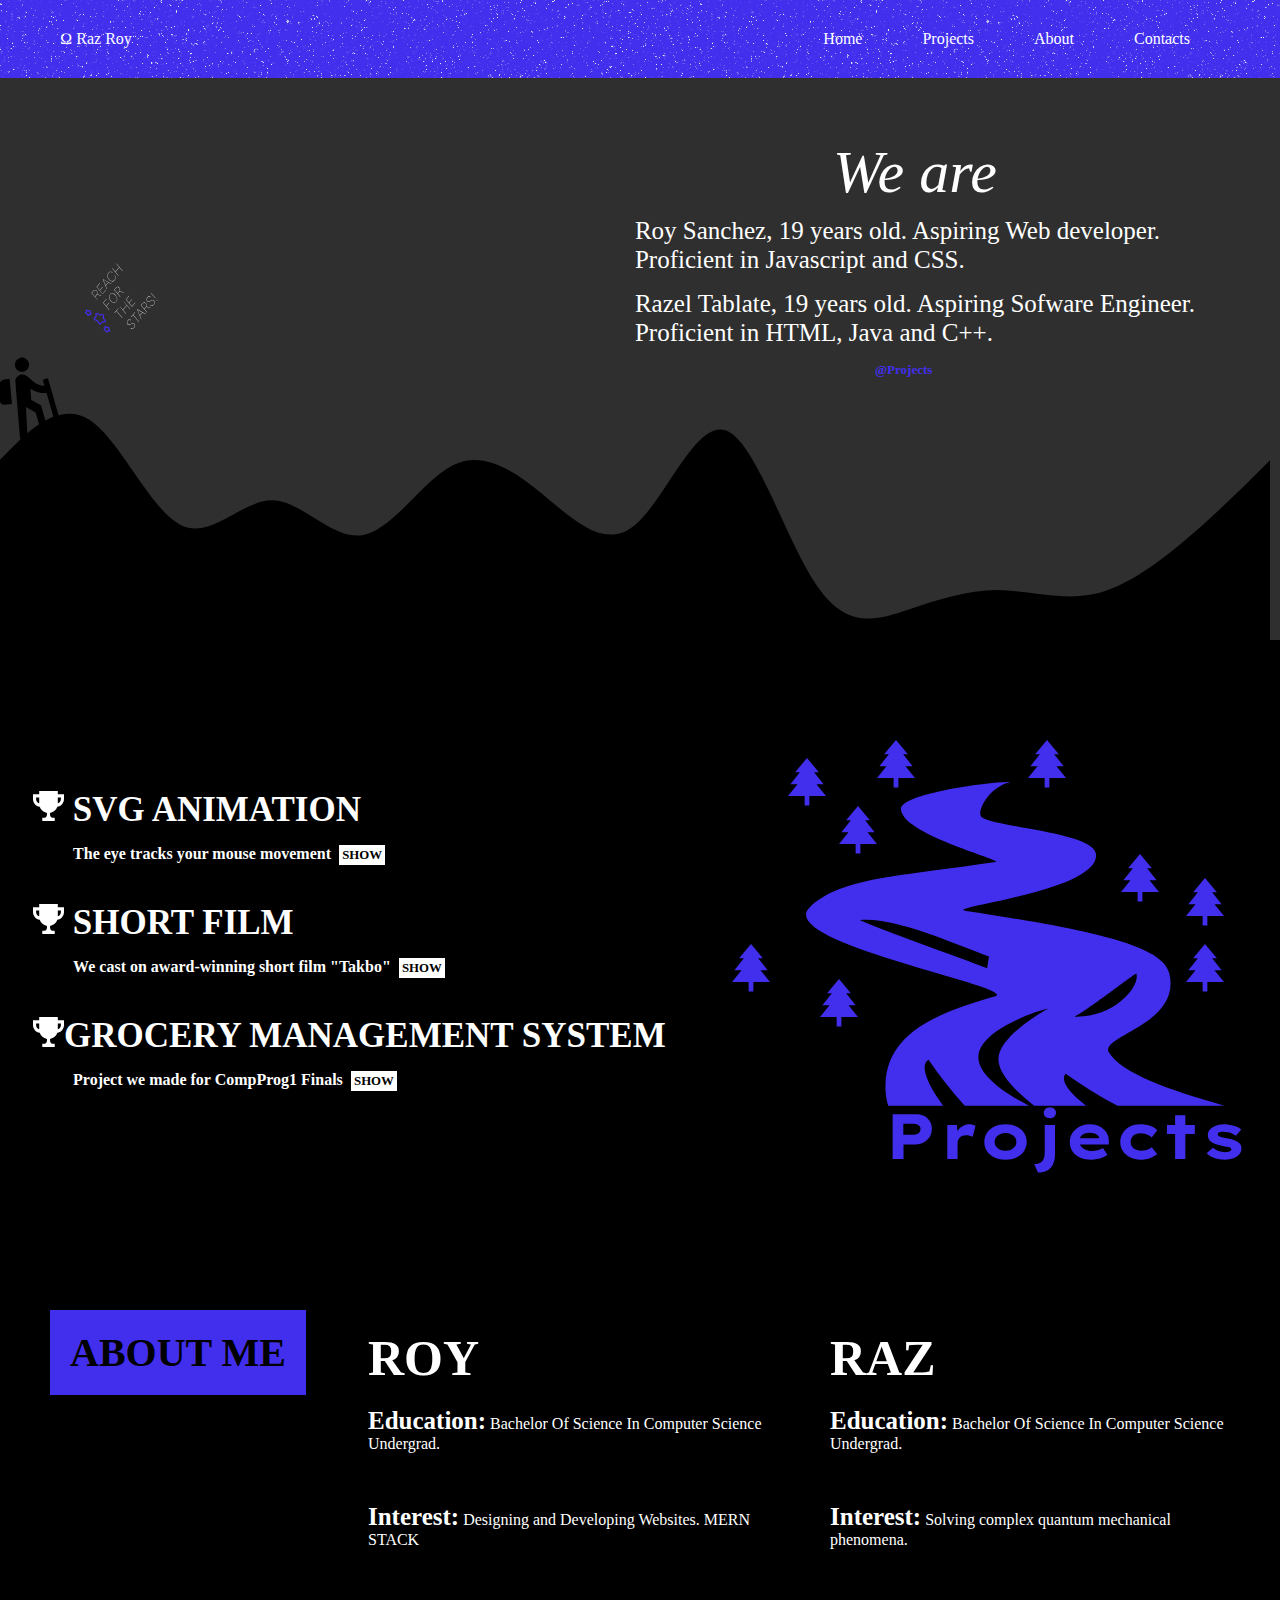
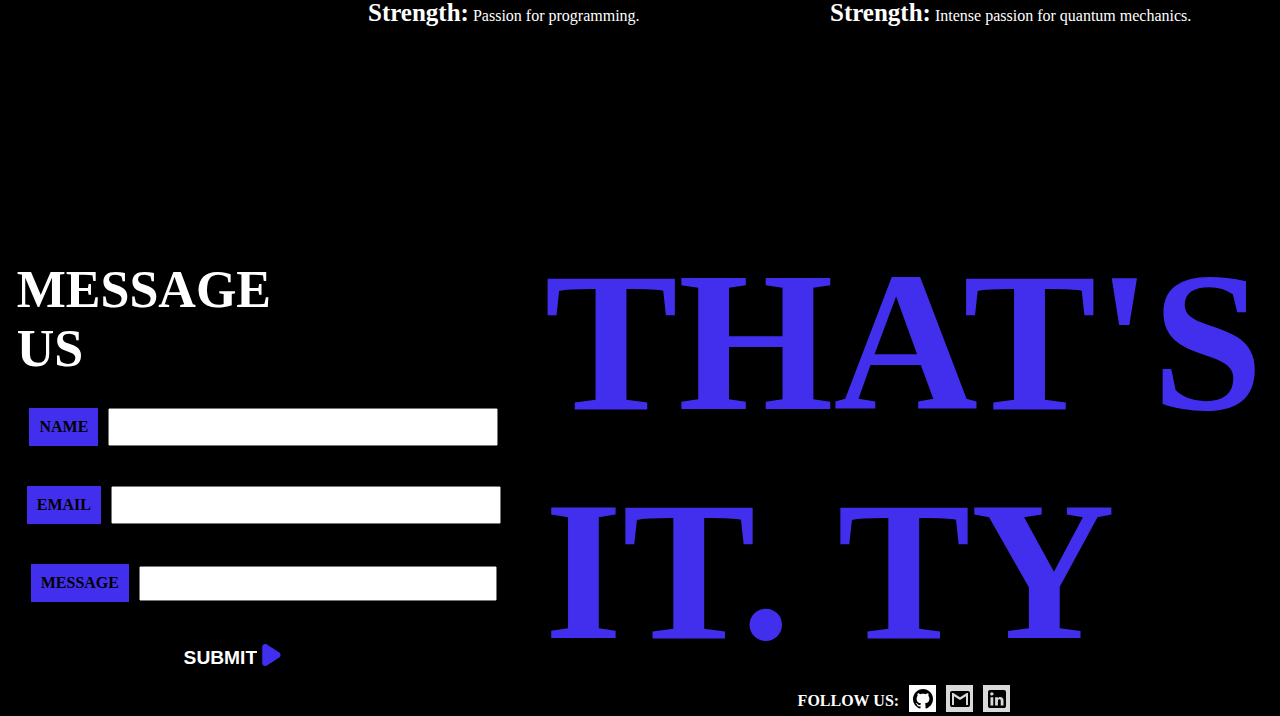
<file: index.html>
<!DOCTYPE html>
<html lang="en">

<head>
    <meta charset="UTF-8">
    <meta name="viewport" content="width=device-width, initial-scale=1.0">
    <title>Document</title>
    <link href="styles.css" rel="stylesheet" />
    <link href="./css/homepage.css" rel="stylesheet" />
    <link href="./css/projectspage.css" rel="stylesheet" />
    <link href="./css/aboutpage.css" rel="stylesheet" />
    <link href="./css/contactspage.css" rel="stylesheet" />
    <link href="./css/responsivenessSecretFormula.css" rel="stylesheet" />
    <script src="./js/smooth-scrolling.js" defer></script>
    <script src="./js/inputValidation.js" defer></script>
</head>

<body>
    <div id="homepage">
        <header>
            <a href="#about" class="logo">&#8486; Raz Roy</a>
            <ul class="navigation">
                <li><a href="#homepage">Home</a></li>
                <li><a href="#projects">Projects</a></li>
                <li><a href="#about">About</a></li>
                <li><a href="#contacts">Contacts</a></li>
            </ul>
        </header>
        <section>
            <div class="message">
                <img src="./symbols/reach.svg" />
                <div class="container">
                    <div class="big">We are</div>
                    <div class="small">
                        <div>Roy Sanchez, 19 years old. Aspiring Web developer.<br />
                            Proficient in Javascript and CSS.</div>
                        <div>Razel Tablate, 19 years old. Aspiring Sofware Engineer.<br />
                            Proficient in HTML, Java and C++.</div>
                    </div>
                    <div class="smaller">
                        <a href="#projects">@Projects</a>
                    </div>
                </div>
            </div>
            <div class="background">
                <img src="./symbols/bg-svg.svg" />
            </div>
        </section>
    </div>
    <div id="projects">
        <section>
            <div class="project-content">
                <div class="proj1">
                    <div class="title">
                        <div class="text"><img src="./symbols/award.svg" /> SVG ANIMATION</div>
                    </div>
                    <div class="subtitle">
                        <div class="text">The eye tracks your mouse movement</div>
                        <span><a target="_blank" href="./svgAnimation/main.html">SHOW</a></span>
                        
                    </div>
                </div>
                <div class="proj1">
                    <div class="title">
                        <div class="text"><img src="./symbols/award.svg" /> SHORT FILM</div>
                    </div>
                    <div class="subtitle">
                        <div class="text">We cast on award-winning short film "Takbo"</div>
                        <span><a target="_blank" href="https://fb.watch/t0nipN4bHP/">SHOW</a></span>
                        
                    </div>
                </div>
                <div class="proj1">
                    <div class="title">
                        <div class="text"><img src="./symbols/award.svg" />GROCERY MANAGEMENT SYSTEM</div>
                    </div>
                    <div class="subtitle">
                        <div class="text">Project we made for CompProg1 Finals</div>
                        <span><a target="_blank" href="https://drive.google.com/drive/folders/1-Y1qvKQLt_3K-KihqnZuizCG1hvzFxOu">SHOW</a></span>
                        
                    </div>
                </div>
            </div>
            <div class="project-image">
                <img src="./symbols/image-projects.svg" />
            </div>
        </section>
    </div>
    <div id="about">
        <section>
            <div class="label"><span>ABOUT ME</span></div>
            <div class="info">
                <div class="name">ROY</div>
                <div class="info-label"><span>Education:</span> Bachelor Of Science In Computer Science Undergrad.</div>
                <div class="info-label"><span>Interest:</span> Designing and Developing Websites. MERN STACK</div>
                <div class="info-label"><span>Strength:</span> Passion for programming.</div>
            </div>
            <div class="info">
                <div class="name">RAZ</div>
                <div class="info-label"><span>Education:</span> Bachelor Of Science In Computer Science Undergrad.</div>
                <div class="info-label"><span>Interest:</span> Solving complex quantum mechanical phenomena.</div>
                <div class="info-label"><span>Strength:</span> Intense passion for quantum mechanics.</div>
            </div>
        </section>
    </div>
    <div id="contacts">
        <div class="sendMessage">
            <div class="labelMessage">MESSAGE<br /> US</div>
            <form>
                <div class="container">
                    <label for="name">NAME</label>
                    <input id="name" type="text" maxlength="15" required/>
                    <span class="message"></span>
                </div>
                <div class="container">
                    <label for="name">EMAIL</label>
                    <input id="name" type="text" maxlength="40" required />
                    <span class="message"></span>

                </div>
                <div class="container">
                    <label for="name">MESSAGE</label>
                    <input type="text" required />
                    <span class="message"></span>

                </div>

                <div class="btn">
                    <label for="submit">
                        <svg class="triangles" width="67" height="27" viewBox="0 0 67 27" fill="none"
                            xmlns="http://www.w3.org/2000/svg">
                            <path id="main"
                                d="M43.4353 13.0006C43.4357 12.4996 43.3174 12.007 43.0918 11.5704C42.8662 11.1338 42.541 10.7681 42.1476 10.5086L29.7232 2.39863C29.319 2.14103 28.8597 2.00359 28.3914 2.00007C27.9231 1.99654 27.4622 2.12706 27.0547 2.37855C26.6473 2.63004 26.3076 2.9937 26.0696 3.43314C25.8316 3.87259 25.7037 4.37242 25.6986 4.88263L25.6986 21.1076C25.7019 21.6174 25.8279 22.1173 26.064 22.5574C26.3001 22.9976 26.638 23.3625 27.044 23.6158C27.45 23.8691 27.9099 24.002 28.3778 24.0011C28.8457 24.0002 29.3052 23.8655 29.7104 23.6106L42.143 15.4946C42.5369 15.2349 42.8627 14.8689 43.089 14.4321C43.3154 13.9953 43.4346 13.5023 43.4353 13.0006Z"
                                fill="#422FEE" />
                            <path id="back1"
                                d="M42.5175 13.0006C42.5179 12.4996 42.3996 12.007 42.174 11.5704C41.9484 11.1338 41.6232 10.7681 41.2298 10.5086L28.8054 2.39863C28.4012 2.14103 27.942 2.00359 27.4737 2.00007C27.0054 1.99654 26.5444 2.12706 26.137 2.37855C25.7295 2.63004 25.3898 2.9937 25.1518 3.43314C24.9138 3.87259 24.7859 4.37242 24.7808 4.88263L24.7808 21.1076C24.7841 21.6174 24.9101 22.1173 25.1462 22.5574C25.3823 22.9976 25.7202 23.3625 26.1262 23.6158C26.5323 23.8691 26.9922 24.002 27.46 24.0011C27.9279 24.0002 28.3874 23.8655 28.7926 23.6106L41.2252 15.4946C41.6191 15.2349 41.9449 14.8689 42.1713 14.4321C42.3976 13.9953 42.5168 13.5023 42.5175 13.0006Z"
                                fill="#422FEE" fill-opacity="0.55" />
                            <path id="back2"
                                d="M43.4353 13.0006C43.4357 12.4996 43.3174 12.007 43.0918 11.5704C42.8662 11.1338 42.541 10.7681 42.1476 10.5086L29.7232 2.39863C29.319 2.14103 28.8597 2.00359 28.3914 2.00007C27.9231 1.99654 27.4622 2.12706 27.0547 2.37855C26.6473 2.63004 26.3076 2.9937 26.0696 3.43314C25.8316 3.87259 25.7037 4.37242 25.6986 4.88263L25.6986 21.1076C25.7019 21.6174 25.8279 22.1173 26.064 22.5574C26.3001 22.9976 26.638 23.3625 27.044 23.6158C27.45 23.8691 27.9099 24.002 28.3778 24.0011C28.8457 24.0002 29.3052 23.8655 29.7104 23.6106L42.143 15.4946C42.5369 15.2349 42.8627 14.8689 43.089 14.4321C43.3154 13.9953 43.4346 13.5023 43.4353 13.0006Z"
                                fill="#422FEE" fill-opacity="0.55" />
                        </svg>
                    </label>
                    <input id="submit" type="submit" />
                </div>

            </form>
        </div>
        <div class="goodbyes">
            <div class="message">THAT'S <br />IT. TY</div>
            <div class="followUs">FOLLOW US:
                <a target="_blank" href="https://github.com/purplepew"><img src="./symbols/github-logo.svg" /></a>
                <a target="_blank" href="mailto:sanchezjhones45@gmail.com"><img src="./symbols/gmail-logo.svg" /></a>
                <a target="_blank" href="https://www.linkedin.com/in/roy-sanchez-0209801bb/"><img src="./symbols/linkin-logo.svg" /></a>
            </div>
        </div>
    </div>
</body>

</html>
</file>
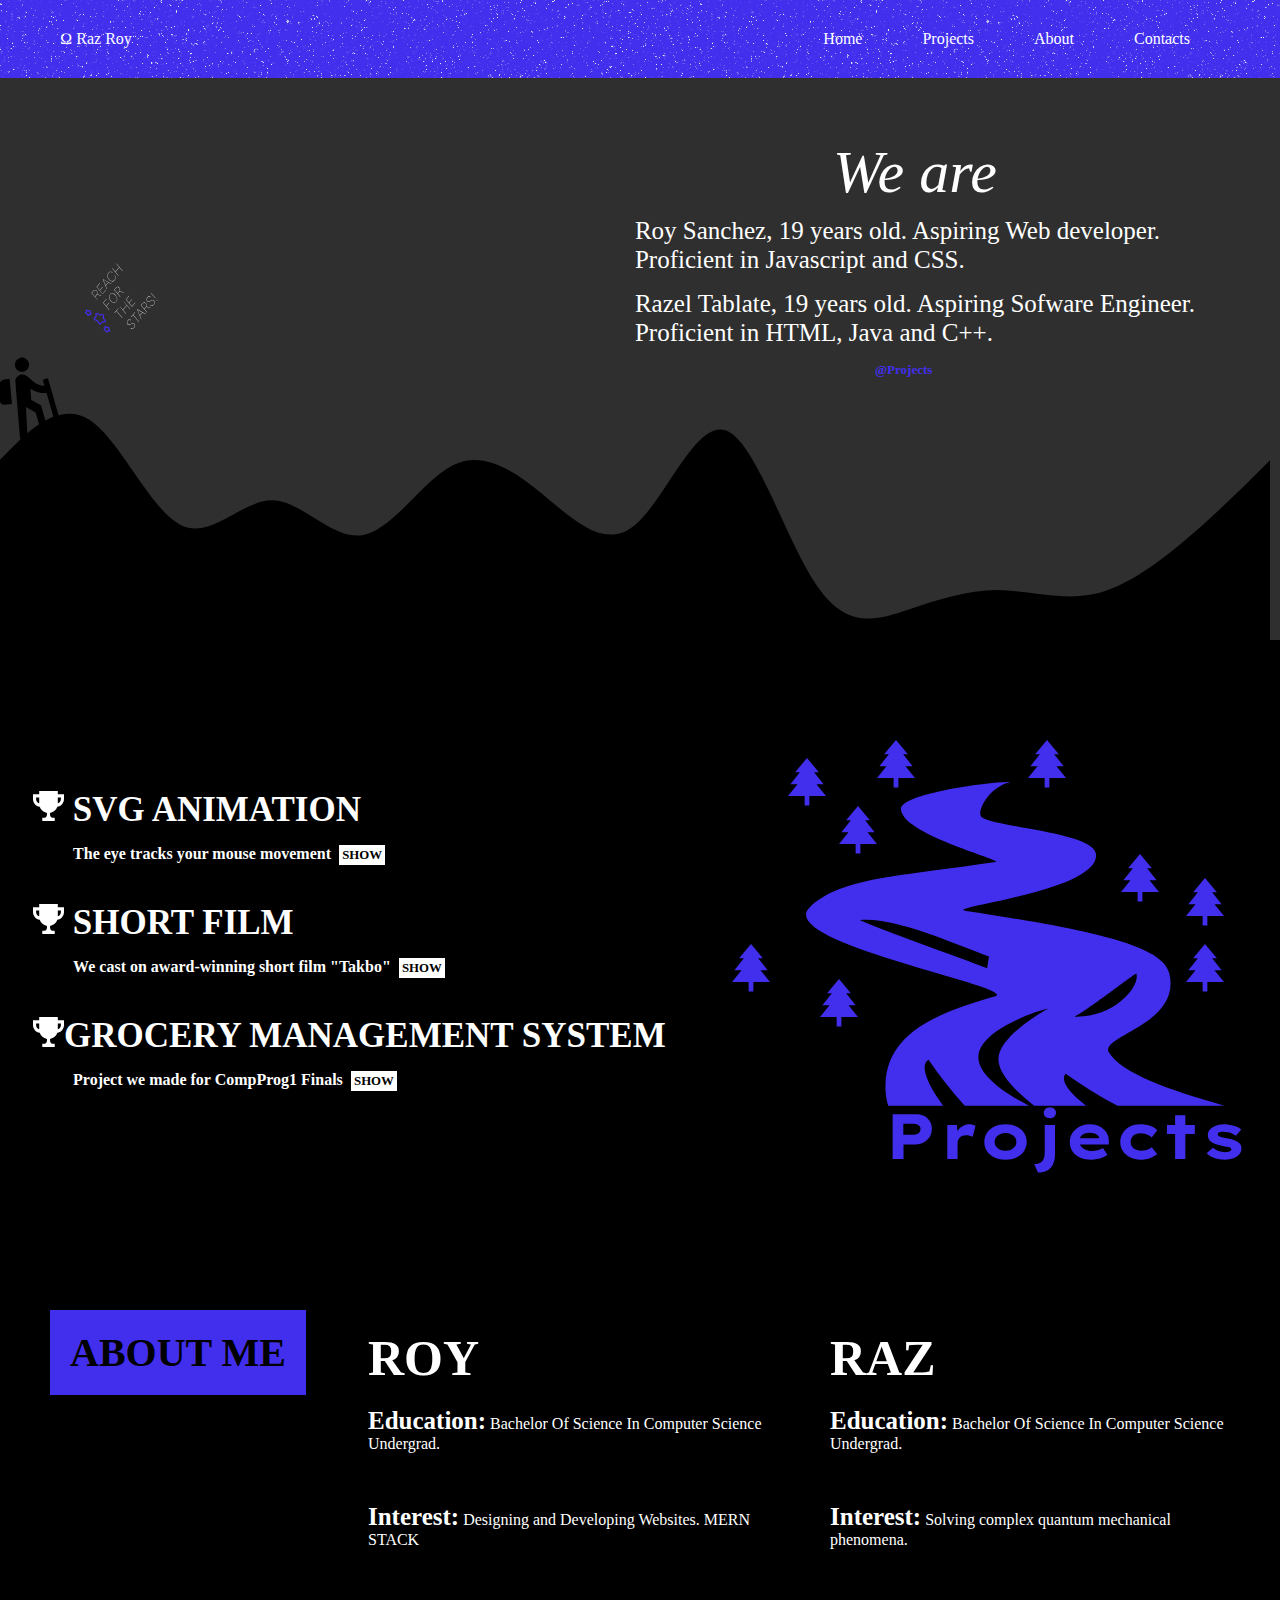
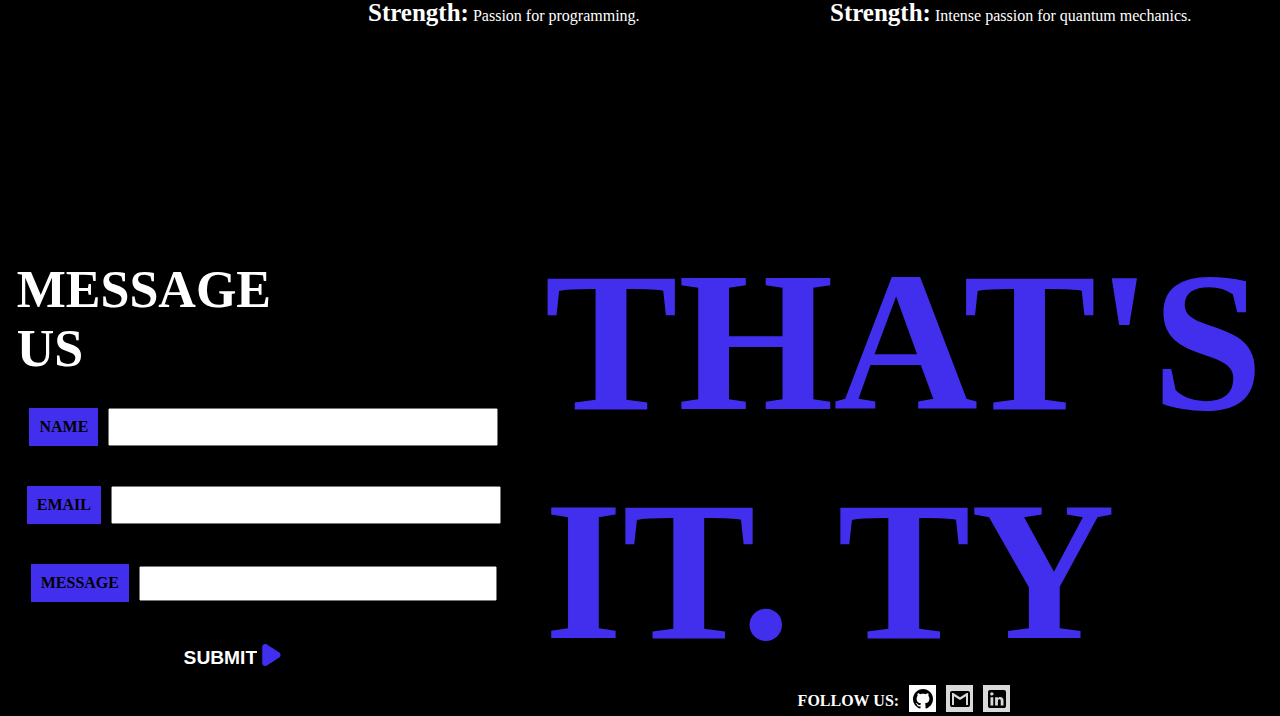
<file: index.html.html>
<!DOCTYPE html>
<html lang="en">

<head>
    <meta charset="UTF-8">
    <meta name="viewport" content="width=device-width, initial-scale=1.0">
    <title>Document</title>
    <link href="styles.css" rel="stylesheet" />
    <link href="./css/homepage.css" rel="stylesheet" />
    <link href="./css/projectspage.css" rel="stylesheet" />
    <link href="./css/aboutpage.css" rel="stylesheet" />
    <link href="./css/contactspage.css" rel="stylesheet" />
    <link href="./css/responsivenessSecretFormula.css" rel="stylesheet" />
    <script src="./js/smooth-scrolling.js" defer></script>
    <script src="./js/inputValidation.js" defer></script>
</head>

<body>
    <div id="homepage">
        <header>
            <a href="#about" class="logo">&#8486; Raz Roy</a>
            <ul class="navigation">
                <li><a href="#homepage">Home</a></li>
                <li><a href="#projects">Projects</a></li>
                <li><a href="#about">About</a></li>
                <li><a href="#contacts">Contacts</a></li>
            </ul>
        </header>
        <section>
            <div class="message">
                <img src="./symbols/reach.svg" />
                <div class="container">
                    <div class="big">We are</div>
                    <div class="small">
                        <div>Roy Sanchez, 19 years old. Aspiring Web developer.<br />
                            Proficient in Javascript and CSS.</div>
                        <div>Razel Tablate, 19 years old. Aspiring Sofware Engineer.<br />
                            Proficient in HTML, Java and C++.</div>
                    </div>
                    <div class="smaller">
                        <a href="#projects">@Projects</a>
                    </div>
                </div>
            </div>
            <div class="background">
                <img src="./symbols/bg-svg.svg" />
            </div>
        </section>
    </div>
    <div id="projects">
        <section>
            <div class="project-content">
                <div class="proj1">
                    <div class="title">
                        <div class="text"><img src="./symbols/award.svg" /> SVG ANIMATION</div>
                    </div>
                    <div class="subtitle">
                        <div class="text">The eye tracks your mouse movement</div>
                        <span><a target="_blank" href="./svgAnimation/main.html">SHOW</a></span>
                        
                    </div>
                </div>
                <div class="proj1">
                    <div class="title">
                        <div class="text"><img src="./symbols/award.svg" /> SHORT FILM</div>
                    </div>
                    <div class="subtitle">
                        <div class="text">We cast on award-winning short film "Takbo"</div>
                        <span><a target="_blank" href="https://fb.watch/t0nipN4bHP/">SHOW</a></span>
                        
                    </div>
                </div>
                <div class="proj1">
                    <div class="title">
                        <div class="text"><img src="./symbols/award.svg" />GROCERY MANAGEMENT SYSTEM</div>
                    </div>
                    <div class="subtitle">
                        <div class="text">Project we made for CompProg1 Finals</div>
                        <span><a target="_blank" href="https://drive.google.com/drive/folders/1-Y1qvKQLt_3K-KihqnZuizCG1hvzFxOu">SHOW</a></span>
                        
                    </div>
                </div>
            </div>
            <div class="project-image">
                <img src="./symbols/image-projects.svg" />
            </div>
        </section>
    </div>
    <div id="about">
        <section>
            <div class="label"><span>ABOUT ME</span></div>
            <div class="info">
                <div class="name">ROY</div>
                <div class="info-label"><span>Education:</span> Bachelor Of Science In Computer Science Undergrad.</div>
                <div class="info-label"><span>Interest:</span> Designing and Developing Websites. MERN STACK</div>
                <div class="info-label"><span>Strength:</span> Passion for programming.</div>
            </div>
            <div class="info">
                <div class="name">RAZ</div>
                <div class="info-label"><span>Education:</span> Bachelor Of Science In Computer Science Undergrad.</div>
                <div class="info-label"><span>Interest:</span> Solving complex quantum mechanical phenomena.</div>
                <div class="info-label"><span>Strength:</span> Intense passion for quantum mechanics.</div>
            </div>
        </section>
    </div>
    <div id="contacts">
        <div class="sendMessage">
            <div class="labelMessage">MESSAGE<br /> US</div>
            <form>
                <div class="container">
                    <label for="name">NAME</label>
                    <input id="name" type="text" maxlength="15" required/>
                    <span class="message"></span>
                </div>
                <div class="container">
                    <label for="name">EMAIL</label>
                    <input id="name" type="text" maxlength="40" required />
                    <span class="message"></span>

                </div>
                <div class="container">
                    <label for="name">MESSAGE</label>
                    <input type="text" required />
                    <span class="message"></span>

                </div>

                <div class="btn">
                    <label for="submit">
                        <svg class="triangles" width="67" height="27" viewBox="0 0 67 27" fill="none"
                            xmlns="http://www.w3.org/2000/svg">
                            <path id="main"
                                d="M43.4353 13.0006C43.4357 12.4996 43.3174 12.007 43.0918 11.5704C42.8662 11.1338 42.541 10.7681 42.1476 10.5086L29.7232 2.39863C29.319 2.14103 28.8597 2.00359 28.3914 2.00007C27.9231 1.99654 27.4622 2.12706 27.0547 2.37855C26.6473 2.63004 26.3076 2.9937 26.0696 3.43314C25.8316 3.87259 25.7037 4.37242 25.6986 4.88263L25.6986 21.1076C25.7019 21.6174 25.8279 22.1173 26.064 22.5574C26.3001 22.9976 26.638 23.3625 27.044 23.6158C27.45 23.8691 27.9099 24.002 28.3778 24.0011C28.8457 24.0002 29.3052 23.8655 29.7104 23.6106L42.143 15.4946C42.5369 15.2349 42.8627 14.8689 43.089 14.4321C43.3154 13.9953 43.4346 13.5023 43.4353 13.0006Z"
                                fill="#422FEE" />
                            <path id="back1"
                                d="M42.5175 13.0006C42.5179 12.4996 42.3996 12.007 42.174 11.5704C41.9484 11.1338 41.6232 10.7681 41.2298 10.5086L28.8054 2.39863C28.4012 2.14103 27.942 2.00359 27.4737 2.00007C27.0054 1.99654 26.5444 2.12706 26.137 2.37855C25.7295 2.63004 25.3898 2.9937 25.1518 3.43314C24.9138 3.87259 24.7859 4.37242 24.7808 4.88263L24.7808 21.1076C24.7841 21.6174 24.9101 22.1173 25.1462 22.5574C25.3823 22.9976 25.7202 23.3625 26.1262 23.6158C26.5323 23.8691 26.9922 24.002 27.46 24.0011C27.9279 24.0002 28.3874 23.8655 28.7926 23.6106L41.2252 15.4946C41.6191 15.2349 41.9449 14.8689 42.1713 14.4321C42.3976 13.9953 42.5168 13.5023 42.5175 13.0006Z"
                                fill="#422FEE" fill-opacity="0.55" />
                            <path id="back2"
                                d="M43.4353 13.0006C43.4357 12.4996 43.3174 12.007 43.0918 11.5704C42.8662 11.1338 42.541 10.7681 42.1476 10.5086L29.7232 2.39863C29.319 2.14103 28.8597 2.00359 28.3914 2.00007C27.9231 1.99654 27.4622 2.12706 27.0547 2.37855C26.6473 2.63004 26.3076 2.9937 26.0696 3.43314C25.8316 3.87259 25.7037 4.37242 25.6986 4.88263L25.6986 21.1076C25.7019 21.6174 25.8279 22.1173 26.064 22.5574C26.3001 22.9976 26.638 23.3625 27.044 23.6158C27.45 23.8691 27.9099 24.002 28.3778 24.0011C28.8457 24.0002 29.3052 23.8655 29.7104 23.6106L42.143 15.4946C42.5369 15.2349 42.8627 14.8689 43.089 14.4321C43.3154 13.9953 43.4346 13.5023 43.4353 13.0006Z"
                                fill="#422FEE" fill-opacity="0.55" />
                        </svg>
                    </label>
                    <input id="submit" type="submit" />
                </div>

            </form>
        </div>
        <div class="goodbyes">
            <div class="message">THAT'S <br />IT. TY</div>
            <div class="followUs">FOLLOW US:
                <a target="_blank" href="https://github.com/purplepew"><img src="./symbols/github-logo.svg" /></a>
                <a target="_blank" href="mailto:sanchezjhones45@gmail.com"><img src="./symbols/gmail-logo.svg" /></a>
                <a target="_blank" href="https://www.linkedin.com/in/roy-sanchez-0209801bb/"><img src="./symbols/linkin-logo.svg" /></a>
            </div>
        </div>
    </div>
</body>

</html>
</file>
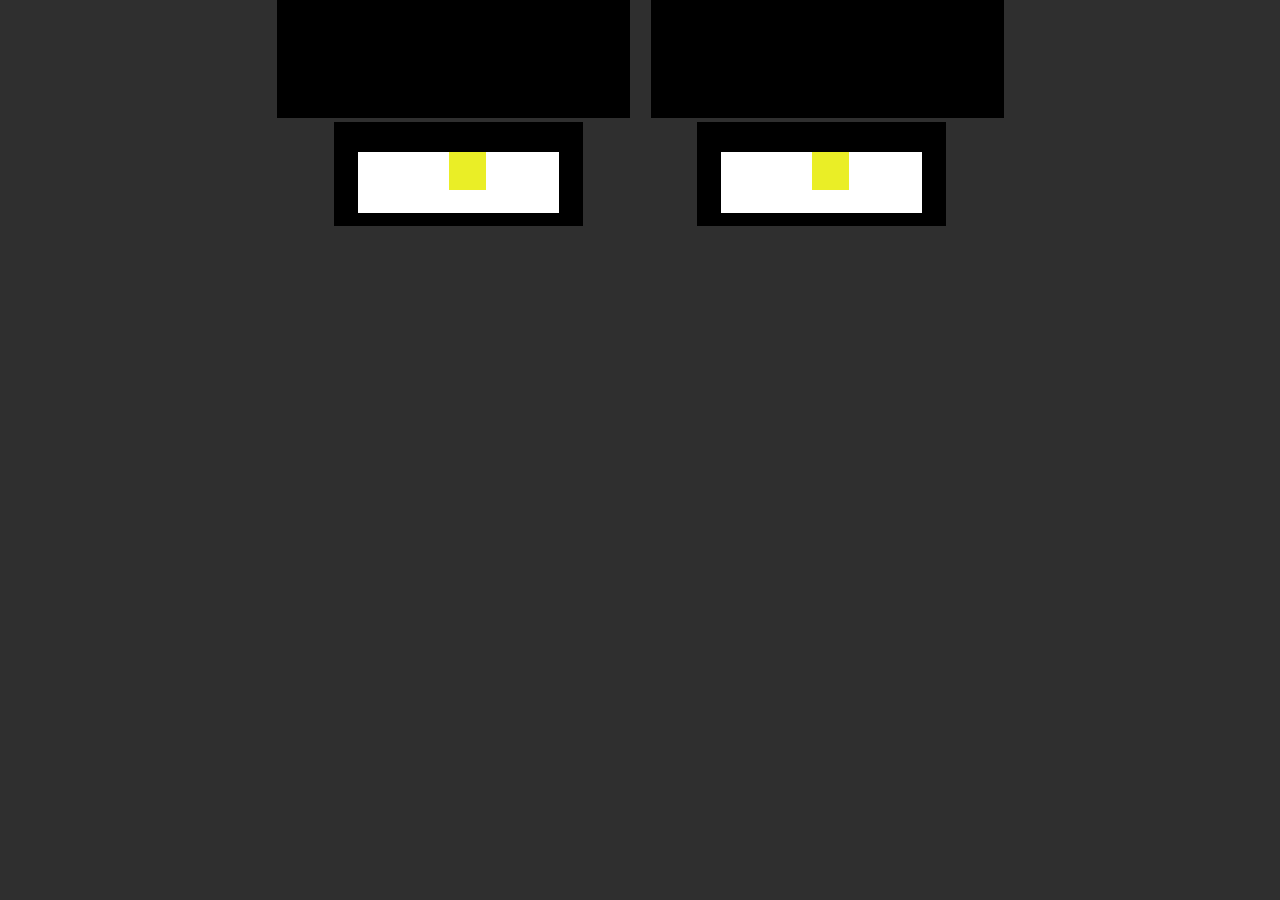
<file: svgAnimation/main.html>
<!DOCTYPE html>
<html lang="en">

<head>
    <meta charset="UTF-8">
    <meta name="viewport" content="width=device-width, initial-scale=1.0">
    <title>Document</title>
    <link href="styles.css" rel="stylesheet" />
    <script src="script.js" defer ></script>
</head>

<body>
    <div class="homepage">
        <div class="eyePart">
            <div class="eyebrows">
                <svg width="727" height="118" viewBox="0 0 727 118" fill="none" xmlns="http://www.w3.org/2000/svg">
                    <g id="eyebrows">
                        <rect class="eyebrow eb2" x="374" width="353" height="118" fill="black" />
                        <rect class="eyebrow eb1" width="353" height="118" fill="black" />
                        <text class="svgTexts" y="55" x="10px" font-family="Orator Std" font-size="20" fill="white">19 years old.</text>
                        <text class="svgTexts" y="85" x="10px" font-family="Orator Std" font-size="20" fill="white">Aspiring Web Developer.</text>
                        <text class="svgTexts" y="30" x="490px" font-size="24" fill="white">Razel Tablate</text>
                        <text class="svgTexts" y="55" x="385px" font-family="Orator Std" font-size="20" fill="white">19 years old.</text>
                        <text class="svgTexts" y="30" x="115px" font-size="24" fill="white">Roy Sanchez</text>
                        <text class="svgTexts" y="85" x="385px" font-family="Orator Std" font-size="20" fill="white">Aspiring Web Developer.</text>
                    </g>
                </svg>
            </div>
            <div class="eyes">
                <svg width="249" height="278" viewBox="0 0 249 278" fill="none" xmlns="http://www.w3.org/2000/svg">
                    <g id="eyes1">
                        <rect id="eye" width="249" height="104" fill="black" />
                        <rect id="sclera" class="sclera1" x="24" y="30" width="201" height="61" fill="white" />
                        <rect id="pupil" class="pupil1" x="115" y="30" width="37" height="38" fill="#EAEE26" />
                        <rect id="lid" width="249" height="30" fill="black" />
                        <text class="svgTexts" y="60px" x="70px" font-size="35" fill="white">SKILLS</text>
                        <g id="tears">
                            <rect id="Rectangle 13" x="24" y="104" width="37" height="90" fill="black" />
                            <rect id="Rectangle 14" x="69" y="104" width="37" height="120" fill="black" />
                            <rect id="Rectangle 15" x="114" y="104" width="37" height="65" fill="black" />
                            <rect id="Rectangle 16" x="159" y="104" width="37" height="130" fill="black" />
                        <g class="svgTexts" id="skill1">
                        <text y="145px" x="70px" font-size="25" fill="white">Powershell</text>
                        <text y="190px" x="70px" font-size="25" fill="white">C++</text>
                        <text y="235px" x="70px" font-size="25" fill="white">Javascript</text>
                        <text y="280px" x="70px" font-size="25" fill="white">HTML</text>
                        </g>
                    </g>
                </svg>
                <svg width="249" height="278" viewBox="0 0 249 278" fill="none" xmlns="http://www.w3.org/2000/svg">
                    <g id="eyes2">
                        <rect id="eye" width="249" height="104" fill="black" />
                        <rect id="sclera" class="sclera2" x="24" y="30" width="201" height="61" fill="white" />
                        <rect id="pupil" class="pupil2" x="115" y="30" width="37" height="38" fill="#EAEE26" />
                        <rect id="lid" width="249" height="30" fill="black" />
                        <text class="svgTexts" y="60px" x="70px" font-size="35" fill="white">SKILLS</text>
                        <g id="tears">
                            <rect id="Rectangle 13" x="24" y="104" width="37" height="90" fill="black" />
                            <rect id="Rectangle 14" x="69" y="104" width="37" height="120" fill="black" />
                            <rect id="Rectangle 15" x="114" y="104" width="37" height="65" fill="black" />
                            <rect id="Rectangle 16" x="159" y="104" width="37" height="60" fill="black" />
                            <g class="svgTexts" id="skill2">
                                <text y="145px" x="70px" font-size="25" fill="white">Java</text>
                                <text y="190px" x="70px" font-size="25" fill="white">C++</text>
                                <text y="235px" x="70px" font-size="25" fill="white">Javascript</text>
                                <text y="280px" x="70px" font-size="25" fill="white">HTML</text>
                                </g>
                        </g>
                    </g>
                </svg>

            </div>
        </div>
    </div>
</body>

</html>
</file>
<file: styles.css>
* {
    margin: 0;
    padding: 0;
}

body {
    background: #2f2f2f;
    overflow-x: hidden;
}
html{
    font-size: 16px;
}

#homepage{

}
#projects {
    background: #000;
}

#about {
    background: #000;

}

#contacts {
    background: #000;
}
</file>
<file: css/homepage.css>
#homepage{
    height: 40rem;
}
#homepage header {
    background: url('../symbols/nnnoise.svg');
    display: flex;
    justify-content: space-between;
    align-items: center;
    padding: 1.875rem 3.75rem;
    font-family: 'Trebuchet MS';
    z-index: 22;
}

#homepage header .logo {
    text-decoration: none;
    color: white;
}

#homepage header .navigation {
    display: flex;
    list-style: none;
}

#homepage header .navigation li a {
    text-decoration: none;
    color: white;
    margin: 0 1.875rem;
    position: relative;
}
#homepage header .logo:hover::before{
    content: '';
    position: absolute;
    box-shadow: 0 0 5px 5px rgba(255, 255, 0, .4);
    opacity: 0;
    animation: appear .7s linear forwards;
}
#homepage header .navigation li a:hover::before{
    content: '';
    position: absolute;
    box-shadow: -20px 0 5px 3px #fff,
                10px 25px 5px 4px #fff,
                0 5px 5px 3px #fff531;
    left: 50%;
    opacity: 0;
    animation: appear .7s linear forwards;
}
@keyframes appear {
    100%{opacity: 1}
}


#homepage {
    display: flex;
    flex-direction: column;
}

#homepage section {
    height: fill;
    flex-grow: 2;
    display: flex;
    flex-direction: column;
}

#homepage section .message {
    color: white;
    font-family: 'Inter';
    padding: 4.0625rem;
}
#homepage section .message img{
    transform: translate(0, 100px) scale(.8)
}
#homepage section .message .container {
    float: right;
    display: flex;
    justify-content: center;
    align-items: center;
    flex-direction: column;
    width: 37.5rem;
}

#homepage section .message .container .big {
    font-style: italic;
    font-weight: 90;
    font-size: 3.75rem;
line-height: 3.625rem;     
margin-bottom: 0.9375rem;
}

#homepage section .message .container .small {
    font-style: normal;
    font-weight: 90;
font-size: 1.5625rem;
line-height: 1.8125rem;
}
#homepage section .message .container .small div{
    margin-bottom: 0.9375rem;
}
#homepage section .message .container .smaller a{
    font-size: 0.8125rem;
    font-weight: bold;
    text-decoration: none;
    color: #422fee;
    position: absolute;
    transform: translateX(-2.5rem)
}
#homepage section .message .container .smaller a:hover::after{
    content: '';
    position: absolute;
    bottom: 0;
    left: 0;
    height: 1px; 
    animation: underline .7s cubic-bezier(0.175, 0.885, 0.32, 1.275) forwards;
    transform: scale(0) translateY(-1.25rem);
    background: #422fee;
    box-shadow: 0 -8px 20px 2px #422fee;
}
@keyframes underline {
    100%{width: 100%; transform: scale(1) translateY(0.125rem); }
}


#homepage section .background {
    flex-grow: 1;
    position: relative;
}

#homepage section .background img {
    width: 100vw;
    position: absolute;
    bottom: 0;
    left: -0.625rem;
    z-index: -1;
}
</file>
<file: css/projectspage.css>
#projects section {
    display: flex;
    justify-content: space-around;
    align-items: center;
    color: white;
    padding-top: 6.25rem;
    position: relative;
}
#projects section .project-content{
    font-family: 'inter';
    font-weight: bold;
}
#projects section .project-content .proj1{
    margin-bottom: 2.5rem;
}
#projects section .project-content .proj1 .title{
    font-size: 2.1875rem;
}
#projects section .project-content .proj1 .subtitle{
    font-size: 1rem;
    margin-left: 2.5rem;
    margin-top: 0.9375rem;
    display: flex;
}

#projects section .project-content .proj1 .subtitle a{
    color: black;
    background: white;
    margin-left: .5rem;
    padding: .2rem;
    font-size: .8rem;
    text-decoration: none;
}
</file>
<file: css/aboutpage.css>
#about section {
    display: flex;
    justify-content: space-between;
    font-family: 'inter';
    padding: 9.375rem 3.125rem;
}
#about section .label span{
    background: #422fee;
    padding: 1.25rem;   
    font-weight: bold;  
    font-size: 2.5rem;  
    
}
#about section .info{
    color: white;
    font-weight: bold;
    width: 25rem;
}
#about section .info .name{
font-size: 3.125rem;
margin-bottom: 1.25rem;
}
#about section .info .info-label{
    margin-bottom: 3.125rem;
    font-weight: normal;
}
#about section .info .info-label span{
    font-size: 1.5625rem;
    font-weight: bold;
}
</file>
<file: css/contactspage.css>
#contacts {
    display: flex;
    justify-content: space-around;
    font-family: 'inter';
    align-items: center;
}
#contacts .sendMessage{
    display: flex;
    flex-direction: column;
}
#contacts .sendMessage .labelMessage{
    color: white;  
    font-size: 3.25rem;
    margin-bottom: 1.25rem;
    font-weight: bold;
    transform: translateX(5.625);
}
#contacts .sendMessage form{
    display: flex;
    justify-content: right;
    align-items: center;
    flex-direction: column;
}
#contacts .sendMessage form .container{
    padding: 0.625rem;
    margin-bottom: 1.25rem;
    display: flex;
    justify-content: center;
    align-items: center;
    position: relative;
}
#contacts .sendMessage form .container span{
    position: absolute;
    left: 8rem;
    top: -1rem;
    color: red;
    animation: spanAnim 2s linear forwards;
}
@keyframes spanAnim {
    100%{color: white}
}


#contacts .sendMessage form .container input{
    font-size: 1.875rem;
    margin-left: 0.625rem;
}
#contacts .sendMessage form .container:nth-child(3) input{
    font-size: 1.6875rem;
}

#contacts .sendMessage form label{
    background: #422fee;
    padding: 0.625rem;
    font-weight: bold;
}

#contacts .sendMessage form .btn{
    display: flex;
    justify-content: center;
    align-items: center;
}
#contacts .sendMessage form .btn input{
    background: none;
    color: white;
    font-weight: bold;
    border: none;
    text-transform: uppercase;
    font-size: 1.2rem;
}
#contacts .sendMessage form .btn label{
    background: none;
    order: 2;
 }



/**submit btn**/
.btn label, .btn input{
    cursor: pointer;
}
.triangles {
    fill: none;
    transform: translateX(-1.875rem);
}
.triangles #main, .triangles #back1, .triangles #back2{
    transition: all 1s ease;
}
.btn:hover .triangles #back1{
    transform: translateX(20%);
}
.btn:hover .triangles #back2{
    transform: translateX(-10%);
}
.btn:hover .triangles #main{
    transform: translateX(5%);
}


#contacts .goodbyes .message{
    font-size: 12.5rem;
    color: #422fee;
    pointer-events: none;
}
#contacts .goodbyes .followUs{
    color: white;
    display: flex;
    align-items: center;
}
#contacts .goodbyes .followUs a{
    margin-left: 0.625rem;
}

#contacts .goodbyes{
    display: flex;
    align-items: center;
    flex-direction: column;
    font-weight: bold;
}
</file>
<file: css/responsivenessSecretFormula.css>
@media screen and (max-width: 1200px) {
    html {
        font-size: 14px;
    }
    #homepage section .message{
        transform: translateY(-5rem)
    }
    #homepage section .message .container .big {
        font-size: 5rem;
    }

    #homepage section .message .container .small {
        font-size: 1.6em;
    }

    #homepage section .message .container .smaller a {
        font-size: 1rem;
    }


}

@media screen and (max-width: 1100px) {
    html {
        font-size: 13px;
    }

    #homepage section .message img {
        transform: translate(0, 10rem) scale(.8)
    }

    #homepage section .message .container .big {
        font-size: 6rem;
    }

    #homepage section .message .container .small {
        font-size: 1.8rem;
    }

    #homepage section .message .container .smaller a {
        font-size: 1rem;
    }

    #homepage section .message .container {
        transform: translateY(50px);
    }

    #homepage header .navigation,
    #homepage header .logo {
        font-size: 1.2rem;
    }
}

@media screen and (max-width: 1000px) {
    html {
        font-size: 12px;
    }

    #homepage section .message .container .big {
        font-size: 6rem;
    }

    #homepage section .message .container .small {
        font-size: 1.8rem;
    }

    #homepage section .message .container .smaller a {
        font-size: 1rem;
    }

    #homepage section .message .container {
        transform: translateY(50px);
    }

    #homepage header .navigation,
    #homepage header .logo {
        font-size: 1.1rem;
    }

    #projects section .project-content .proj1 .title {
        font-size: 2.3rem;
    }

    #projects section .project-content .proj1 .subtitle {
        font-size: 1.2rem;
    }

    #projects section .project-image {
        transform: scale(.8);
    }

    #projects section .project-content .proj1 .subtitle .modal .checkLabel {
        font-size: 1rem;
    }

}

@media screen and (max-width: 900px) {
    html {
        font-size: 11px;
    }
    #homepage section .message{
        transform: translateY(-6rem)
    }


    #homepage section .message img {
        transform: translate(0px, 15rem) scale(.8)
    }

    #homepage section .message .container .big {
        font-size: 5rem;
        margin-bottom: 3rem;
    }

    #homepage section .message .container .small {
        font-size: 1.5rem;
        margin-bottom: 1rem;
        line-height: 2.3rem;
    }

    #homepage section .message .container .smaller a {
        font-size: 1rem;
    }

    #homepage header .navigation,
    #homepage header .logo {
        font-size: 1.5rem;
    }
    #contacts .goodbyes .message{
        font-size: 7rem;
    }
}

@media screen and (max-width: 800px) {
    html {
        font-size: 10px;
    }

    #projects section {
        display: flex;
        flex-direction: column;
        align-items: center;
        text-align: center;
        padding-top: 0;
    }

    #projects section .project-content {
        order: 2;

    }

    #projects section .project-content .proj1 .title {
        font-size: 4rem;
    }

    #projects section .project-content .proj1 .subtitle {
        font-size: 1.5rem;
    }

    #projects section .project-image {
        transform: scale(.8);
    }

    #projects section .project-content .proj1 .subtitle .modal .checkLabel {
        font-size: 1rem;
    }

    #about section {
        padding: 30rem 0;
    }

    #about section .info .info-label{
        font-size: 1.3rem;
    }

    #contacts .goodbyes .message{
        font-size: 8.5rem;
    }

}

@media screen and (max-width: 700px) {
    html {
        font-size: 9px;
    }

    #projects section {
        display: flex;
        flex-direction: column;
        padding-top: 0;
    }

    #projects section .project-content {
        order: 2;

    }

    #projects section .project-content .proj1 .title {
        font-size: 4rem;
    }

    #projects section .project-content .proj1 .subtitle {
        font-size: 1.5rem;
    }

    #projects section .project-image {
        transform: scale(.8);
    }

    #projects section .project-content .proj1 .subtitle .modal .checkLabel {
        font-size: 1rem;
    }

    #about section {
        padding: 20rem 0;
        flex-direction: column;
        align-items: center;
    }
#about section .label{
    transform: translateY(-4rem);
}
    #about section .info .info-label{
        font-size: 1.3rem;
    }

    #contacts .goodbyes .message{
        font-size: 8.5rem;
    }
    #contacts {
        flex-direction: column;
    }
}

@media screen and (max-width: 600px){
    #homepage section .message{
        transform: translateY(-4rem)
    }
    #homepage section .message img {
        display: none;
    }
    #homepage section .message .container .big {
        font-size: 5rem;
        margin-bottom: 3rem;
    }

    #homepage section .message .container .small {
        font-size: 1.5rem;
        margin-bottom: 1rem;
        line-height: 2.3rem;
    }

    #homepage section .message .container .smaller a {
        font-size: 1rem;
    } 
    #projects section .project-image {
        transform: scale(.7);
    }  
}
@media screen and (max-width: 600px){
    #homepage section .message{
        float: none;
    }
    #projects section .project-image {
        transform: scale(.5);
    } 
    
}
@media screen and (max-width: 400px){
#homepage header .navigation{
    font-size: 1.3rem;
}
    #homepage section .message{
        transform: translate(5rem, -7rem);
    }
    #homepage section .message .container .big {
        font-size: 4rem;
        margin-bottom: 3rem;
    }

    #homepage section .message .container .small {
        font-size: 1.2rem;
        margin-bottom: 1rem;
        line-height: 2.3rem;
    }

    #homepage section .message .container .smaller a {
        font-size: .8rem;
    }
}
</file>
<file: svgAnimation/styles.css>
*{
    margin: 0;
    padding: 0;
}
body{
    background: #2f2f2f;
}
.homepage{
    height: 100vh;
    background: #2f2f2f;
    display: flex;
    justify-content: center;
    
    
}

.eyePart {
    display: block;
}
.eyePart .eyes{
    width: 100%;
    display: flex;
    justify-content: space-around;
}
#skill1{
    transform: rotate(90deg) translateY(-50px) translateX(25px);
    transform-origin: center;
}
#skill2{
    transform: rotate(90deg) translateY(-50px) translateX(25px);
    transform-origin: center;
}
.eyePart svg text{
    pointer-events: none;

}



#tears rect{
    transform: scaleY(0);
    animation: showcase 2s linear forwards 4s; 
    transform-origin: 35% 35%;
}
#lid{
    animation: closeEyes 1s linear forwards 3s; 
}

.svgTexts{
    animation: textAppear 2s linear forwards 6s;
    opacity: 0;
}







@keyframes closeEyes{
    100%{height: 100px}
}
@keyframes showcase{
    100%{transform: scaleY(1);}
}
@keyframes lookAround {
    30%{transform: translateX(-40px)}
    50%{transform: translateX(-20px)}
    80%{transform: translateX(10px)}
    100%{transform: translateX(0)}
}
@keyframes  textAppear{
    100%{opacity: 1}
}

@media screen and (max-width: 600px){
    .eyePart{
        transform: scale(.5);
    }
    #pupil{
        animation: lookAround 2s linear forwards;
    }
    
}






.projects{
    height: 100vh;
    background: green;
}
.aboutme{
    height: 100vh;
    background: yellow;
}
.contacts{
    height: 100vh;
    background: red;
}
</file>
